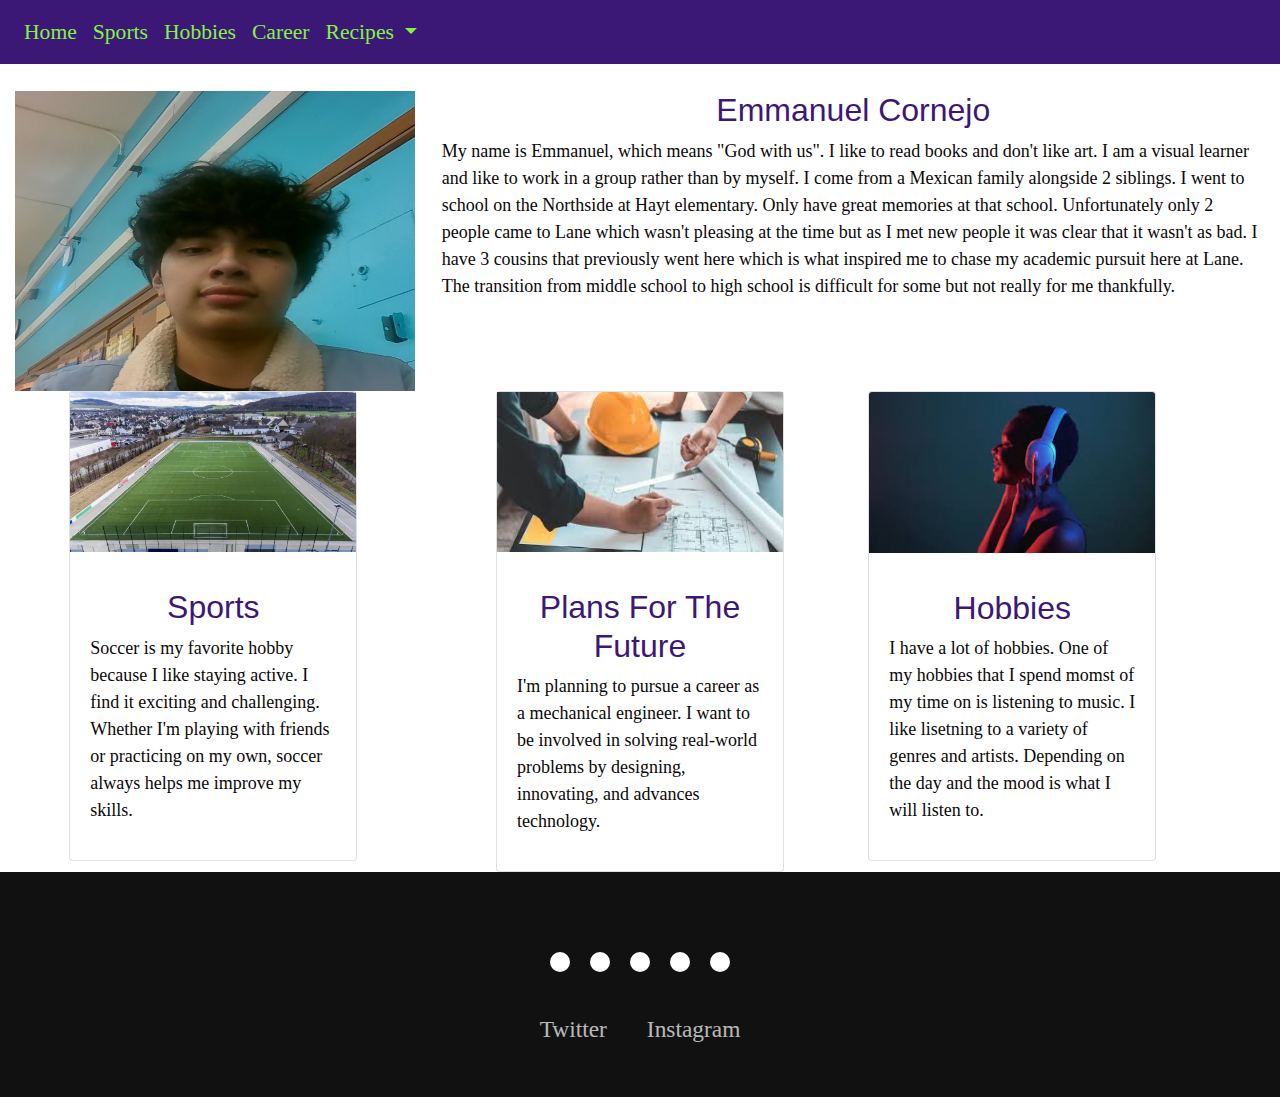
<file: index.html>
<!DOCTYPE html>
<html lang="en">
<head>
  <title>My Website</title>
  <meta charset="utf-8">
  <meta name="viewport" content="width=device-width, initial-scale=1">
  <link rel="stylesheet" href="https://cdn.jsdelivr.net/npm/bootstrap@4.6.2/dist/css/bootstrap.min.css">
  <script src="https://cdn.jsdelivr.net/npm/jquery@3.7.1/dist/jquery.slim.min.js"></script>
  <script src="https://cdn.jsdelivr.net/npm/popper.js@1.16.1/dist/umd/popper.min.js"></script>
  <script src="https://cdn.jsdelivr.net/npm/bootstrap@4.6.2/dist/js/bootstrap.bundle.min.js"></script>
  <link rel="stylesheet" href="style.css">
</head>
<body>
<!--Start Nav Bar-->
<nav class="navbar navbar-expand-sm ">
  <!-- Links -->
  <ul class="navbar-nav">
    <li class="nav-item">
      <a class="nav-link cars" href="index.html">Home</a>
    </li>
    <li class="nav-item">
      <a class="nav-link cars" href="sports.html">Sports</a>
    </li>
    <li class="nav-item">
      <a class="nav-link cars" href="hobby.html">Hobbies</a>
    </li>
    <li class="nav-item">
      <a class="nav-link cars" href="career.html">Career</a>
    </li>
    <!-- Dropdown -->
    <li class="nav-item dropdown">
      <a class="nav-link dropdown-toggle cars" href="#" id="navbardrop" data-toggle="dropdown">
        Recipes
      </a>
      <div class="dropdown-menu">
        <a class="dropdown-item" href="recipe.html"><div class="cars">Recipe</div></a>
        <a class="dropdown-item" href="recipe2.html"><div class="cars">Recipe 2</div></a>
        <a class="dropdown-item" href="recipe3.html"><div class="cars">Recipe 3</div></a>
      </div>
    </li>
  </ul>
</nav>
<br>
<!--End Nav Bar-->
  <div class="container-fluid">
      <div class="row">
        <div class="col-sm-4">
          <img class="img-responsive" height="300" src="media/pfp.jpg" alt="image of boy" width="400">
        </div>
        <div class="col-sm-8">
          <h3 class="text-center">Emmanuel Cornejo</h3>
          <p>My name is Emmanuel, which means "God with us". I like to read books and don't like art. I am a visual learner and like to work in a group rather than by myself. I come from a Mexican family alongside 2 siblings. I went to school on the Northside at Hayt elementary. Only have great memories at that school. Unfortunately only 2 people came to Lane which wasn't pleasing at the time but as I met new people it was clear that it wasn't as bad. I have 3 cousins that previously went here which is what inspired me to chase my academic pursuit here at Lane. The transition from middle school to high school is difficult for some but not really for me thankfully. </p>
        </div>
      </div>
      <div class="row">
        <div class="col-sm-4">
          <div class="card mx-auto" style="width: 18rem;">
            <img class="img-responsive" height="160" src="media/pitch.webp" class="card-img-top" alt="pitch image">
            <div class="card-body">
              <p class="card-text"><h3 class="text-center">Sports</h3>Soccer is my favorite hobby because I like staying active. I find it exciting and challenging. Whether I'm playing with friends or practicing on my own, soccer always helps me improve my skills. </p>
            </div>
          </div>
        </div>
        <div class="col-sm-4">
          <div class="card mx-auto" style="width: 18rem;">
            <img class="img-responsive" height="160" src="media/engineer.jpeg" class="card-img-top" alt="engineer">
            <div class="card-body">
              <p class="card-text"><h3 class="text-center">Plans For The Future</h3> I'm planning to pursue a career as a mechanical engineer. I want to be involved in solving real-world problems by designing, innovating, and advances technology.</p>
            </div>
          </div>
        </div>
        <div class="col-sm-4">
          <div class="card" style="width: 18rem;">
            <img src="media/music.jpeg" class="card-img-top" alt="music">
            <div class="card-body">
              <p class="card-text"><h3 class="text-center">Hobbies</h3>I have a lot of hobbies. One of my hobbies that I spend momst of my time on is listening to music. I like lisetning to a variety of genres and artists. Depending on the day and the mood is what I will listen to. </p>
            </div>
          </div>
        </div>
      </div>
  </div>
      <footer>
        <div class="footerContainer">
          <div class="socialIcons">
              <a href=""><i class="fa-brands fa-facebook"></i></a>
              <a href=""><i class="fa-brands fa-instagram"></i></a>
              <a href=""><i class="fa-brands fa-twitter"></i></a>
              <a href=""><i class="fa-brands fa-google-plus"></i></a>
              <a href=""><i class="fa-brands fa-youtube"></i></a>
          </div>
          <div class="footerNav">
              <ul><li><a href="https://x.com/?lang=en&mx=2" target="_blank">Twitter</a></li>
                  <li><a href="https://www.instagram.com/eman_0216/ " target="_blank">Instagram</a></li>
              </ul>
          </div>
        </div>
      </footer>
    </div>
  </body>
  </html>
</file>
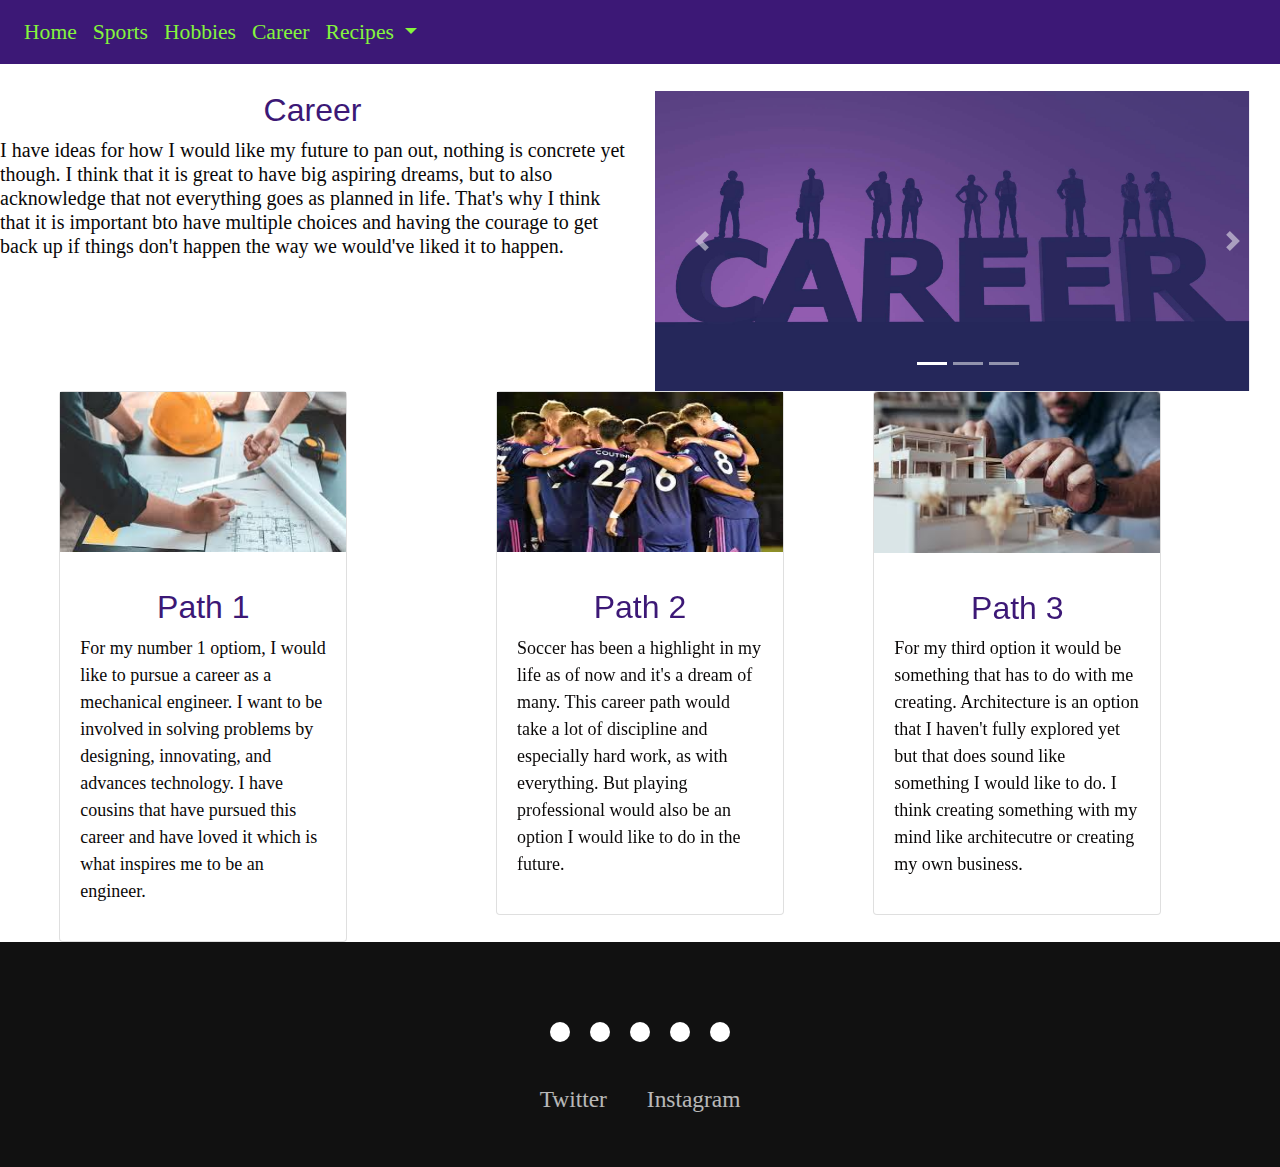
<file: career.html>
<!DOCTYPE html>
<html lang="en">
<head>
  <title>My Website</title>
  <meta charset="utf-8">
  <meta name="viewport" content="width=device-width, initial-scale=1">
  <link rel="stylesheet" href="https://cdn.jsdelivr.net/npm/bootstrap@4.6.2/dist/css/bootstrap.min.css">
  <script src="https://cdn.jsdelivr.net/npm/jquery@3.7.1/dist/jquery.slim.min.js"></script>
  <script src="https://cdn.jsdelivr.net/npm/popper.js@1.16.1/dist/umd/popper.min.js"></script>
  <script src="https://cdn.jsdelivr.net/npm/bootstrap@4.6.2/dist/js/bootstrap.bundle.min.js"></script>
  <link rel="stylesheet" href="style.css">
</head>
<body>
    <!--Start Nav Bar-->
    <nav class="navbar navbar-expand-sm ">
    <!-- Links -->
    <ul class="navbar-nav">
        <li class="nav-item">
        <a class="nav-link cars" href="index.html">Home</a>
        </li>
        <li class="nav-item">
        <a class="nav-link cars" href="sports.html">Sports</a>
        </li>
        <li class="nav-item">
        <a class="nav-link cars" href="hobby.html">Hobbies</a>
        </li>
        <li class="nav-item">
        <a class="nav-link cars" href="career.html">Career</a>
        </li>
        <!-- Dropdown -->
        <li class="nav-item dropdown">
        <a class="nav-link dropdown-toggle cars" href="#" id="navbardrop" data-toggle="dropdown">
            Recipes
        </a>
        <div class="dropdown-menu">
            <a class="dropdown-item" href="recipe.html"><div class="cars">Recipe</div></a>
            <a class="dropdown-item" href="recipe2.html"><div class="cars">Recipe 2</div></a>
            <a class="dropdown-item" href="recipe3.html"><div class="cars">Recipe 3</div></a>
        </div>
        </li>
    </ul>
    </nav>
    <br>
    <!--End Nav Bar-->
    <div class="row">
        <div class="col-sm-6">
            <h3 class="text-center"> Career</h3>
            <h5>I have ideas for how I would like my future to pan out, nothing is concrete yet though. I think that it is great to have big aspiring dreams, but to also acknowledge that not everything goes as planned in life. That's why I think that it is important bto have multiple choices and having the courage to get back up if things don't happen the way we would've liked it to happen.</h5>
        </div>
        <div class="col-sm-6">
            <div id="demo" class="carousel slide" data-ride="carousel">

                <!-- Indicators -->
                <ul class="carousel-indicators">
                  <li data-target="#demo" data-slide-to="0" class="active"></li>
                  <li data-target="#demo" data-slide-to="1"></li>
                  <li data-target="#demo" data-slide-to="2"></li>
                </ul>
                
                <!-- The slideshow -->
                <div class="carousel-inner">
                  <div class="carousel-item active">
                    <img src="media/career1.jpg" alt="career" class="plane" height="200">
                  </div>
                  <div class="carousel-item">
                    <img src="media/career2.jpeg" alt="career" class="plane" height="200">
                  </div>
                  <div class="carousel-item">
                    <img src="media/career3.jpeg" alt="career" class="plane" height="200">
                  </div>
                </div>
                
                <!-- Left and right controls -->
                <a class="carousel-control-prev" href="#demo" data-slide="prev">
                  <span class="carousel-control-prev-icon"></span>
                </a>
                <a class="carousel-control-next" href="#demo" data-slide="next">
                  <span class="carousel-control-next-icon"></span>
                </a>
            </div>
          </div>
        </div>
    </div>
    <div class="row">
        <div class="col-sm-4">
          <div class="card mx-auto" style="width: 18rem;">
            <img class="img-responsive" height="160" src="media/engineer.jpeg" class="card-img-top" alt="engineer">
            <div class="card-body">
              <p class="card-text"><h3 class="text-center">Path 1</h3>For my number 1 optiom, I would like to pursue a career as a mechanical engineer. I want to be involved in solving problems by designing, innovating, and advances technology. I have cousins that have pursued this career and have loved it which is what inspires me to be an engineer.</p>
            </div>
          </div>
        </div>
        <div class="col-sm-4">
          <div class="card mx-auto" style="width: 18rem;">
            <img class="img-responsive" height="160" src="media/career3 (1).jpeg" class="card-img-top" alt="engineer">
            <div class="card-body">
              <p class="card-text"><h3 class="text-center">Path 2</h3> Soccer has been a highlight in my life as of now and it's a dream of many. This career path would take a lot of discipline and especially hard work, as with everything. But playing professional would also be an option I would like to do in the future.</p>
            </div>
          </div>
        </div>
        <div class="col-sm-4">
          <div class="card" style="width: 18rem;">
            <img src="media/career2 (1).jpeg" class="card-img-top" alt="music">
            <div class="card-body">
              <p class="card-text"><h3 class="text-center">Path 3</h3> For my third option it would be something that has to do with me creating. Architecture is an option that I haven't fully explored yet but that does sound like something I would like to do. I think creating something with my mind like architecutre or creating my own business. </p>
            </div>
          </div>
        </div>
      </div>
  </div>
    <footer>
        <div class="footerContainer">
          <div class="socialIcons">
              <a href=""><i class="fa-brands fa-facebook"></i></a>
              <a href=""><i class="fa-brands fa-instagram"></i></a>
              <a href=""><i class="fa-brands fa-twitter"></i></a>
              <a href=""><i class="fa-brands fa-google-plus"></i></a>
              <a href=""><i class="fa-brands fa-youtube"></i></a>
          </div>
          <div class="footerNav">
              <ul><li><a href="https://x.com/?lang=en&mx=2" target="_blank">Twitter</a></li>
                  <li><a href="https://www.instagram.com/eman_0216/ " target="_blank">Instagram</a></li>
              </ul>
          </div>
        </div>
      </footer>
    </div>
  </body>
  </html>
</file>
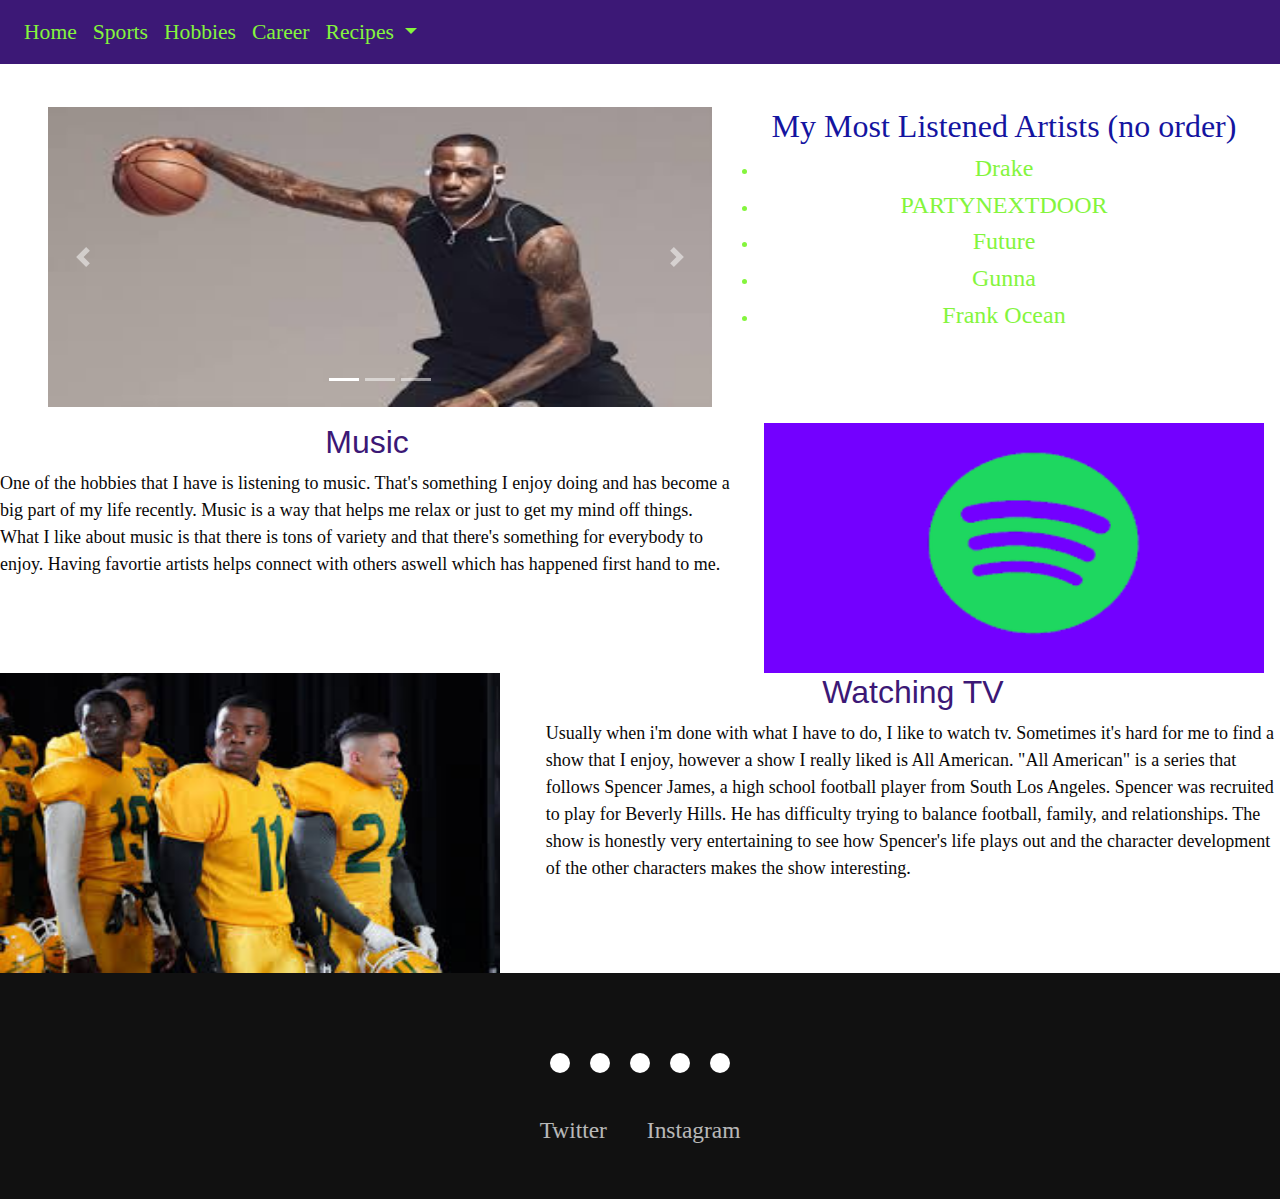
<file: hobby.html>
<!DOCTYPE html>
<html lang="en">
<head>
  <title>My Website</title>
  <meta charset="utf-8">
  <meta name="viewport" content="width=device-width, initial-scale=1">
  <link rel="stylesheet" href="https://cdn.jsdelivr.net/npm/bootstrap@4.6.2/dist/css/bootstrap.min.css">
  <script src="https://cdn.jsdelivr.net/npm/jquery@3.7.1/dist/jquery.slim.min.js"></script>
  <script src="https://cdn.jsdelivr.net/npm/popper.js@1.16.1/dist/umd/popper.min.js"></script>
  <script src="https://cdn.jsdelivr.net/npm/bootstrap@4.6.2/dist/js/bootstrap.bundle.min.js"></script>
  <link rel="stylesheet" href="style.css">
</head>
<body>
<!--Start Nav Bar-->
<nav class="navbar navbar-expand-sm ">
  <!-- Links -->
  <ul class="navbar-nav">
    <li class="nav-item">
      <a class="nav-link cars" href="index.html">Home</a>
    </li>
    <li class="nav-item">
      <a class="nav-link cars" href="sports.html">Sports</a>
    </li>
    <li class="nav-item">
      <a class="nav-link cars" href="hobby.html">Hobbies</a>
    </li>
    <li class="nav-item">
      <a class="nav-link cars" href="career.html">Career</a>
    </li>
    <!-- Dropdown -->
    <li class="nav-item dropdown">
      <a class="nav-link dropdown-toggle cars" href="#" id="navbardrop" data-toggle="dropdown">
        Recipes
      </a>
      <div class="dropdown-menu">
        <a class="dropdown-item" href="recipe.html"><div class="cars">Recipe</div></a>
        <a class="dropdown-item" href="recipe2.html"><div class="cars">Recipe 2</div></a>
        <a class="dropdown-item" href="recipe3.html"><div class="cars">Recipe 3</div></a>
      </div>
    </li>
  </ul>
</nav>
<br>
<!--End Nav Bar-->
<div class="container-fluid p-3 text-black text-center">
  <div class="container-fluid">
    <div class="row">
        <div class="col-sm-7">
            <div id="demo" class="carousel slide" data-ride="carousel">

                <!-- Indicators -->
                <ul class="carousel-indicators">
                  <li data-target="#demo" data-slide-to="0" class="active"></li>
                  <li data-target="#demo" data-slide-to="1"></li>
                  <li data-target="#demo" data-slide-to="2"></li>
                </ul>
                
                <!-- The slideshow -->
                <div class="carousel-inner">
                  <div class="carousel-item active">
                    <img src="media/lebron.jpeg" alt="lebron" class="plane" height="200">
                  </div>
                  <div class="carousel-item">
                    <img src="media/drake.jpeg" alt="drake" class="plane" height="200">
                  </div>
                  <div class="carousel-item">
                    <img src="media/jordan.jpeg" alt="jordan baker" class="plane" height="200">
                  </div>
                </div>
                
                <!-- Left and right controls -->
                <a class="carousel-control-prev" href="#demo" data-slide="prev">
                  <span class="carousel-control-prev-icon"></span>
                </a>
                <a class="carousel-control-next" href="#demo" data-slide="next">
                  <span class="carousel-control-next-icon"></span>
                </a>
            </div>
          </div>
          <div class="col-sm-5">
            <b><h2>My Most Listened Artists (no order)</h2></b>
            <ul>
              <li class="plane"><h4>Drake</h4></li>
              <li class="plane"><h4>PARTYNEXTDOOR</h4></li>
              <li class="plane"><h4>Future</h4></li>
              <li class="plane"><h4>Gunna</h4></li>
              <li class="plane"><h4>Frank Ocean</h4></li>
            </ul>
            </div>
        </div>
      </div>
    </div>
  </div>
    <div class="row">
      <div class="col-sm-7">
        <h3 class="text-center">Music</h3>
        <p> One of the hobbies that I have is listening to music. That's something I enjoy doing and has become a big part of my life recently. Music is a way that helps me relax or just to get my mind off things. What I like about music is that there is tons of variety and that there's something for everybody to enjoy. Having favortie artists helps connect with others aswell which has happened first hand to me. </p>
      </div>
      <div class="col-sm-5">
        <img class="img-responsive" height="250" src="media/spotify.png" alt="spotify" width="500">
      </div>  
    </div>
    <div class="row">
      <div class="col-sm-5">
        <img class="img-responsive" src="media/spencer.jpeg" alt="spencer james" height="300" width="500">
      </div>
      <div class="col-sm-7">
        <h3 class="text-center">Watching TV</h3>
        <p>Usually when i'm done with what I have to do, I like to watch tv. Sometimes it's hard for me to find a show that I enjoy, however a show I really liked is All American. "All American" is a series that follows Spencer James, a high school football player from South Los Angeles. Spencer was recruited to play for Beverly Hills. He has difficulty trying to balance football, family, and relationships. The show is honestly very entertaining to see how Spencer's life plays out and the character development of the other characters makes the show interesting. </p>
      </div>
    </div>
    <footer>
        <div class="footerContainer">
            <div class="socialIcons">
                <a href=""><i class="fa-brands fa-facebook"></i></a>
                <a href=""><i class="fa-brands fa-instagram"></i></a>
                <a href=""><i class="fa-brands fa-twitter"></i></a>
                <a href=""><i class="fa-brands fa-google-plus"></i></a>
                <a href=""><i class="fa-brands fa-youtube"></i></a>
            </div>
            <div class="footerNav">
                <ul><li><a href="https://x.com/?lang=en&mx=2" target="_blank">Twitter</a></li>
                    <li><a href="https://www.instagram.com/eman_0216/ " target="_blank">Instagram</a></li>
                </ul>
            </div>
        </div>
      </div>
    </footer>
</body>
</file>
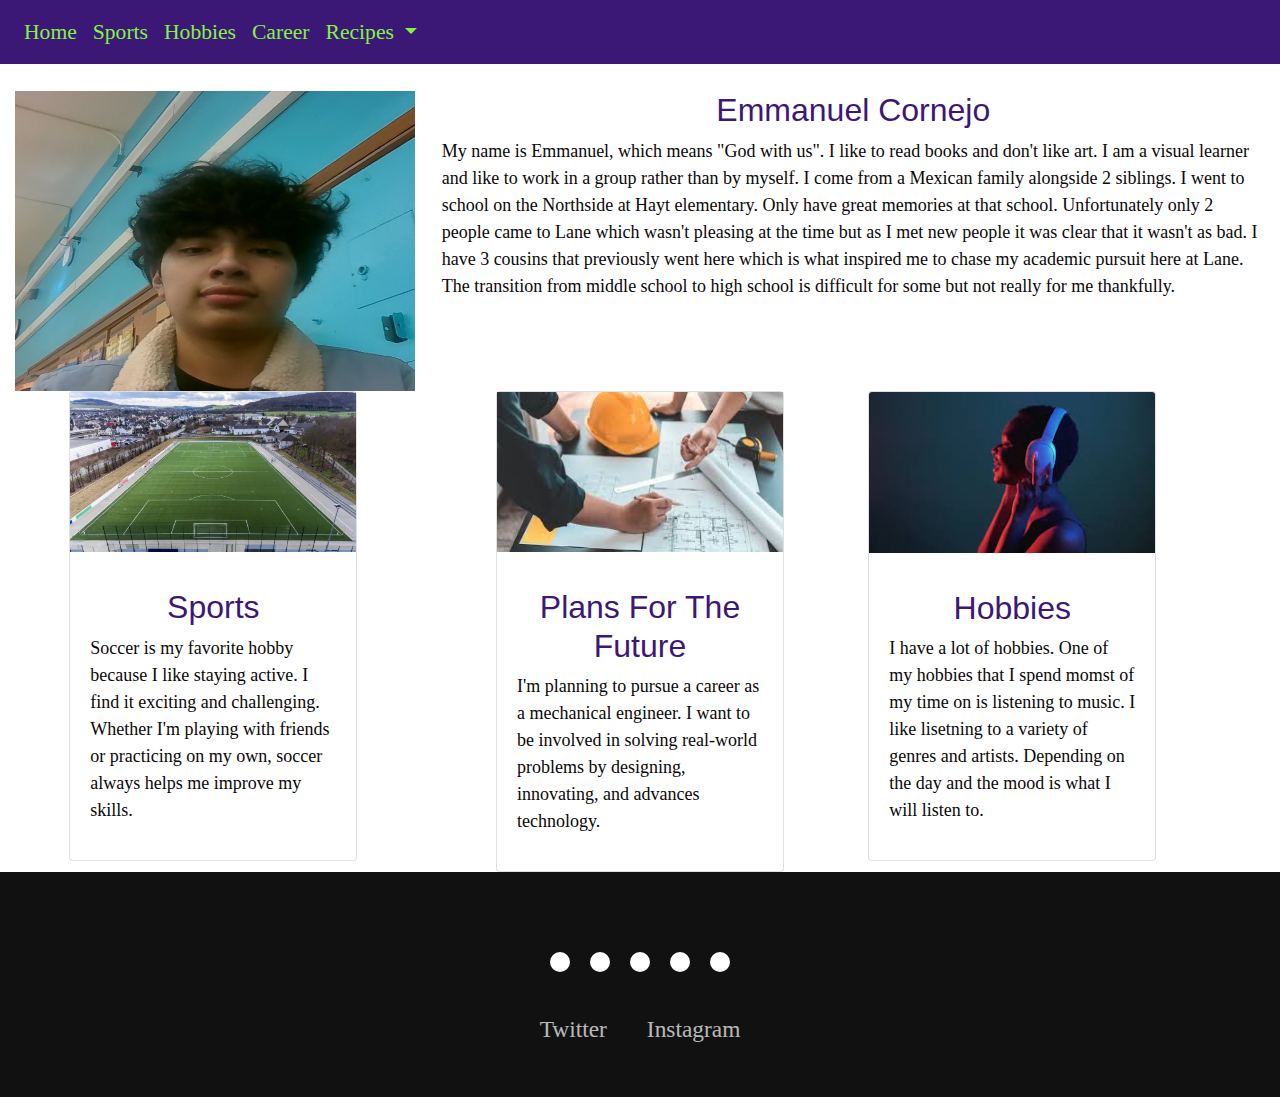
<file: index2.html>
<!DOCTYPE html>
<html lang="en">
<head>
  <title>My Website</title>
  <meta charset="utf-8">
  <meta name="viewport" content="width=device-width, initial-scale=1">
  <link rel="stylesheet" href="https://cdn.jsdelivr.net/npm/bootstrap@4.6.2/dist/css/bootstrap.min.css">
  <script src="https://cdn.jsdelivr.net/npm/jquery@3.7.1/dist/jquery.slim.min.js"></script>
  <script src="https://cdn.jsdelivr.net/npm/popper.js@1.16.1/dist/umd/popper.min.js"></script>
  <script src="https://cdn.jsdelivr.net/npm/bootstrap@4.6.2/dist/js/bootstrap.bundle.min.js"></script>
  <link rel="stylesheet" href="style.css">
</head>
<body>
<!--Start Nav Bar-->
<nav class="navbar navbar-expand-sm ">
  <!-- Links -->
  <ul class="navbar-nav">
    <li class="nav-item">
      <a class="nav-link cars" href="index2.html">Home</a>
    </li>
    <li class="nav-item">
      <a class="nav-link cars" href="sports.html">Sports</a>
    </li>
    <li class="nav-item">
      <a class="nav-link cars" href="hobby.html">Hobbies</a>
    </li>
    <li class="nav-item">
      <a class="nav-link cars" href="career.html">Career</a>
    </li>
    <!-- Dropdown -->
    <li class="nav-item dropdown">
      <a class="nav-link dropdown-toggle cars" href="#" id="navbardrop" data-toggle="dropdown">
        Recipes
      </a>
      <div class="dropdown-menu">
        <a class="dropdown-item" href="recipe.html"><div class="cars">Recipe</div></a>
        <a class="dropdown-item" href="recipe2.html"><div class="cars">Recipe 2</div></a>
        <a class="dropdown-item" href="recipe3.html"><div class="cars">Recipe 3</div></a>
      </div>
    </li>
  </ul>
</nav>
<br>
<!--End Nav Bar-->
  <div class="container-fluid">
      <div class="row">
        <div class="col-sm-4">
          <img class="img-responsive" height="300" src="media/pfp.jpg" alt="image of boy" width="400">
        </div>
        <div class="col-sm-8">
          <h3 class="text-center">Emmanuel Cornejo</h3>
          <p>My name is Emmanuel, which means "God with us". I like to read books and don't like art. I am a visual learner and like to work in a group rather than by myself. I come from a Mexican family alongside 2 siblings. I went to school on the Northside at Hayt elementary. Only have great memories at that school. Unfortunately only 2 people came to Lane which wasn't pleasing at the time but as I met new people it was clear that it wasn't as bad. I have 3 cousins that previously went here which is what inspired me to chase my academic pursuit here at Lane. The transition from middle school to high school is difficult for some but not really for me thankfully. </p>
        </div>
      </div>
      <div class="row">
        <div class="col-sm-4">
          <div class="card mx-auto" style="width: 18rem;">
            <img class="img-responsive" height="160" src="media/pitch.webp" class="card-img-top" alt="pitch image">
            <div class="card-body">
              <p class="card-text"><h3 class="text-center">Sports</h3>Soccer is my favorite hobby because I like staying active. I find it exciting and challenging. Whether I'm playing with friends or practicing on my own, soccer always helps me improve my skills. </p>
            </div>
          </div>
        </div>
        <div class="col-sm-4">
          <div class="card mx-auto" style="width: 18rem;">
            <img class="img-responsive" height="160" src="media/engineer.jpeg" class="card-img-top" alt="engineer">
            <div class="card-body">
              <p class="card-text"><h3 class="text-center">Plans For The Future</h3> I'm planning to pursue a career as a mechanical engineer. I want to be involved in solving real-world problems by designing, innovating, and advances technology.</p>
            </div>
          </div>
        </div>
        <div class="col-sm-4">
          <div class="card" style="width: 18rem;">
            <img src="media/music.jpeg" class="card-img-top" alt="music">
            <div class="card-body">
              <p class="card-text"><h3 class="text-center">Hobbies</h3>I have a lot of hobbies. One of my hobbies that I spend momst of my time on is listening to music. I like lisetning to a variety of genres and artists. Depending on the day and the mood is what I will listen to. </p>
            </div>
          </div>
        </div>
      </div>
  </div>
      <footer>
        <div class="footerContainer">
          <div class="socialIcons">
              <a href=""><i class="fa-brands fa-facebook"></i></a>
              <a href=""><i class="fa-brands fa-instagram"></i></a>
              <a href=""><i class="fa-brands fa-twitter"></i></a>
              <a href=""><i class="fa-brands fa-google-plus"></i></a>
              <a href=""><i class="fa-brands fa-youtube"></i></a>
          </div>
          <div class="footerNav">
              <ul><li><a href="https://x.com/?lang=en&mx=2" target="_blank">Twitter</a></li>
                  <li><a href="https://www.instagram.com/eman_0216/ " target="_blank">Instagram</a></li>
              </ul>
          </div>
        </div>
      </footer>
    </div>
  </body>
  </html>
</file>
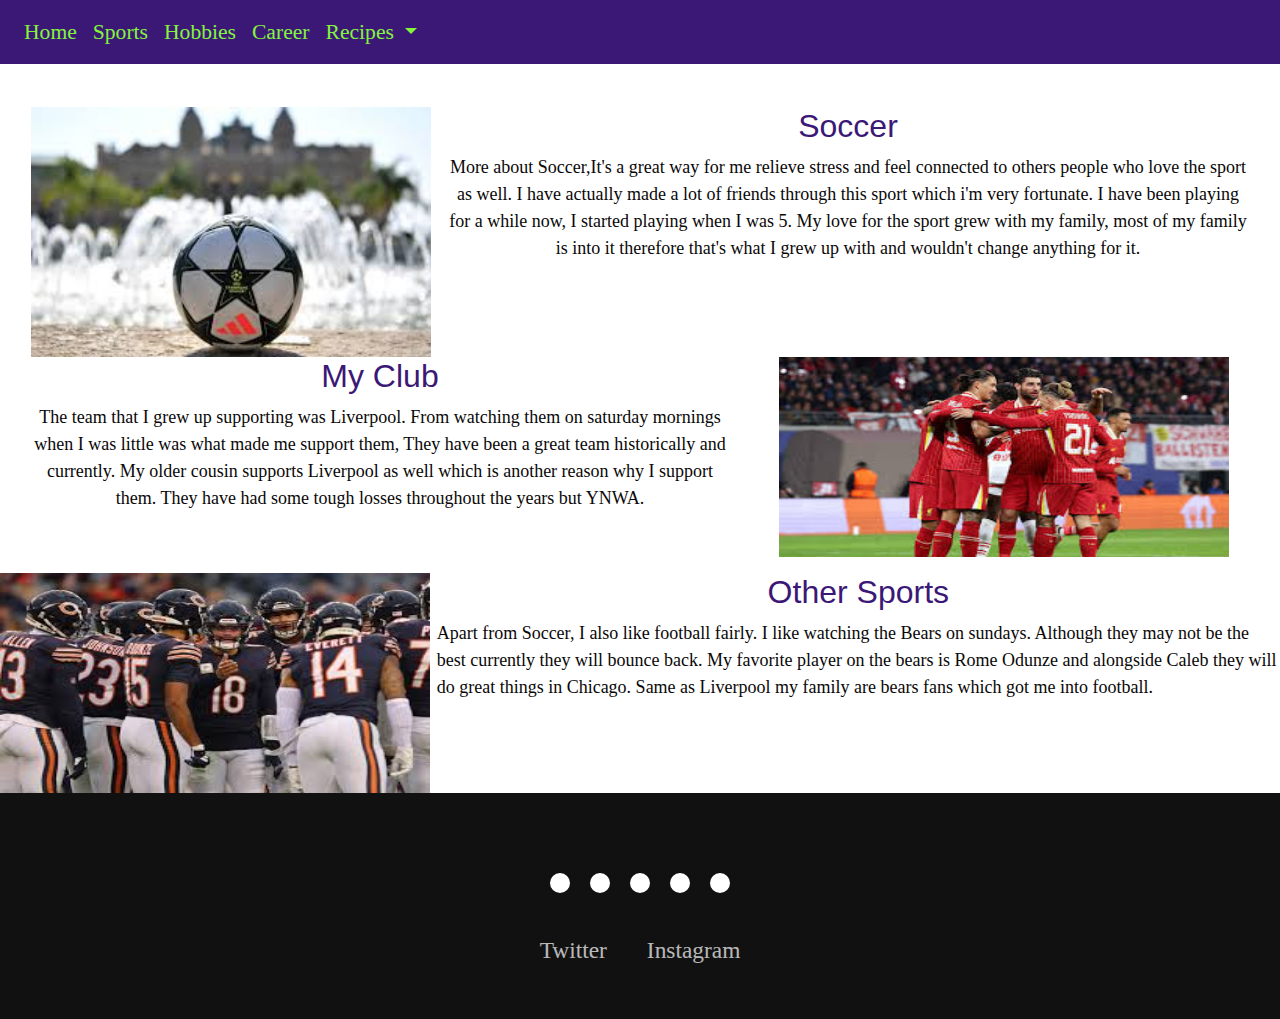
<file: sports.html>
<!DOCTYPE html>
<html lang="en">
<head>
  <title>My Website</title>
  <meta charset="utf-8">
  <meta name="viewport" content="width=device-width, initial-scale=1">
  <link rel="stylesheet" href="https://cdn.jsdelivr.net/npm/bootstrap@4.6.2/dist/css/bootstrap.min.css">
  <script src="https://cdn.jsdelivr.net/npm/jquery@3.7.1/dist/jquery.slim.min.js"></script>
  <script src="https://cdn.jsdelivr.net/npm/popper.js@1.16.1/dist/umd/popper.min.js"></script>
  <script src="https://cdn.jsdelivr.net/npm/bootstrap@4.6.2/dist/js/bootstrap.bundle.min.js"></script>
  <link rel="stylesheet" href="style.css">
</head>
<body>
<!--Start Nav Bar-->
<nav class="navbar navbar-expand-sm ">
  <!-- Links -->
  <ul class="navbar-nav">
    <li class="nav-item">
      <a class="nav-link cars" href="index.html">Home</a>
    </li>
    <li class="nav-item">
      <a class="nav-link cars" href="sports.html">Sports</a>
    </li>
    <li class="nav-item">
      <a class="nav-link cars" href="hobby.html">Hobbies</a>
    </li>
    <li class="nav-item">
      <a class="nav-link cars" href="career.html">Career</a>
    </li>
    <!-- Dropdown -->
    <li class="nav-item dropdown">
      <a class="nav-link dropdown-toggle cars" href="#" id="navbardrop" data-toggle="dropdown">
        Recipes
      </a>
      <div class="dropdown-menu">
        <a class="dropdown-item" href="recipe.html"><div class="cars">Recipe</div></a>
        <a class="dropdown-item" href="recipe2.html"><div class="cars">Recipe 2</div></a>
        <a class="dropdown-item" href="recipe3.html"><div class="cars">Recipe 3</div></a>
      </div>
    </li>
  </ul>
</nav>
<br>
<!--End Nav Bar-->
<div class="container-fluid p-3 text-black text-center">
  <div class="container-fluid">
    <div class="row">
      <div class="col-sm-4">
        <img class="img-responsive" height="250" src="media/ball.jpeg" alt="soccer ball" width="400">
      </div>
      <div class="col-sm-8">
        <h3 class="text-center">Soccer</h3>
        <p> More about Soccer,It's a great way for me relieve stress and feel connected to others people who love the sport as well. I have actually made a lot of friends through this sport which i'm very fortunate. I have been playing for a while now, I started playing when I was 5. My love for the sport grew with my family, most of my family is into it therefore that's what I grew up with and wouldn't change anything for it.  </p>
      </div>
    </div>
    <div class="row">
      <div class="col-sm-7">
        <h3 class="text-center">My Club</h3>
        <p>The team that I grew up supporting was Liverpool. From watching them on saturday mornings when I was little was what made me support them, They have been a great team historically and currently. My older cousin supports Liverpool as well which is another reason why I support them. They have had some tough losses throughout the years but YNWA.</p>
      </div>
      <div class="col-sm-5">
        <img class="img-responsive" src="media/liverpool.jpeg" alt="liverpool" height="200" width="450">
      </div>
    </div>
  </div>
</div>
    <div class="row">
      <div class="col-sm-4">
        <img class="img-responsive" src="media/bears.jpeg" alt="chicago bears" width="430" height="220">
      </div>
      <div class="col-sm-8">
        <h3 class="text-center">Other Sports</h3>       
        <p>Apart from Soccer, I also like football fairly. I like watching the Bears on sundays. Although they may not be the best currently they will bounce back. My favorite player on the bears is Rome Odunze and alongside Caleb they will do great things in Chicago. Same as Liverpool my family are bears fans which got me into football. </p>
      </div>
    </div>
    <footer>
      <div class="footerContainer">
        <div class="socialIcons">
            <a href=""><i class="fa-brands fa-facebook"></i></a>
            <a href=""><i class="fa-brands fa-instagram"></i></a>
            <a href=""><i class="fa-brands fa-twitter"></i></a>
            <a href=""><i class="fa-brands fa-google-plus"></i></a>
            <a href=""><i class="fa-brands fa-youtube"></i></a>
        </div>
        <div class="footerNav">
            <ul><li><a href="https://x.com/?lang=en&mx=2" target="_blank">Twitter</a></li>
                <li><a href="https://www.instagram.com/eman_0216/ " target="_blank">Instagram</a></li>
            </ul>
        </div>
      </div>
    </footer>
  </div>
</body>
</file>
<file: style.css>
.cappy{
    font-family: 'Courier New', Courier, monospace;
    font-size:large;
}
h3{
    color: rgb(60, 24, 118);
    font-family:'Lucida Sans', 'Lucida Sans Regular', 'Lucida Grande', 'Lucida Sans Unicode', Geneva, Verdana, sans-serif;
    font-size:xx-large;
}
.cars{
    color:rgb(132, 245, 61);
    font-size: larger;
    font-family: Cambria, Cochin, Georgia, Times, 'Times New Roman', serif;
}
body{
    color: rgb(10, 8, 8);
    font-family:Cambria, Cochin, Georgia, Times, 'Times New Roman', serif;
}
b{
    color: rgb(20, 20, 160);
}
body{
    font-size: large;
}
*{
    padding: 0;
    margin: 0;
    box-sizing: border-box;
}
*{
    padding: 0;
    margin: 0;
    box-sizing: border-box;
}
footer{
    background-color: #111;
}
.footerContainer{
    width: 100%;
    padding: 70px 30px 20px ;
}
.socialIcons{
    display: flex;
    justify-content: center;
}
.socialIcons a{
    text-decoration: none;
    padding:  10px;
    background-color: white;
    margin: 10px;
    border-radius: 50%;
}
.socialIcons a i{
    font-size: 2em;
    color: black;
    opacity: 0,9;
}
.socialIcons a:hover{
    background-color: #111;
    transition: 0.5s;
}
.socialIcons a:hover i{
    color: white;
    transition: 0.5s;
}
.footerNav{
    margin: 30px 0;
}
.footerNav ul{
    display: flex;
    justify-content: center;
    list-style-type: none;
}
.footerNav ul li a{
    color:white;
    margin: 20px;
    text-decoration: none;
    font-size: 1.3em;
    opacity: 0.7;
    transition: 0.5s;

}
.footerNav ul li a:hover{
    opacity: 1;
}
.footerBottom{
    background-color: #000;
    padding: 20px;
    text-align: center;
}
.footerBottom p{
    color: white;
}
.designer{
    opacity: 0.7;
    text-transform: uppercase;
    letter-spacing: 1px;
    font-weight: 400;
    margin: 0px 5px;
}
@media (max-width: 700px){
    .footerNav ul{
        flex-direction: column;
    } 
    .footerNav ul li{
        width:100%;
        text-align: center;
        margin: 10px;
    }
    .socialIcons a{
        padding: 8px;
        margin: 4px;
    }
}
.p{
    color: bisque;
}
.navbar{
    background-color: rgb(60, 24, 118);
}
 /* Make the image fully responsive */
 .carousel-inner img {
    width: 95%;
    height: 300px;
  }
.plane{
    color:rgb(132, 245, 61);
}
</file>
